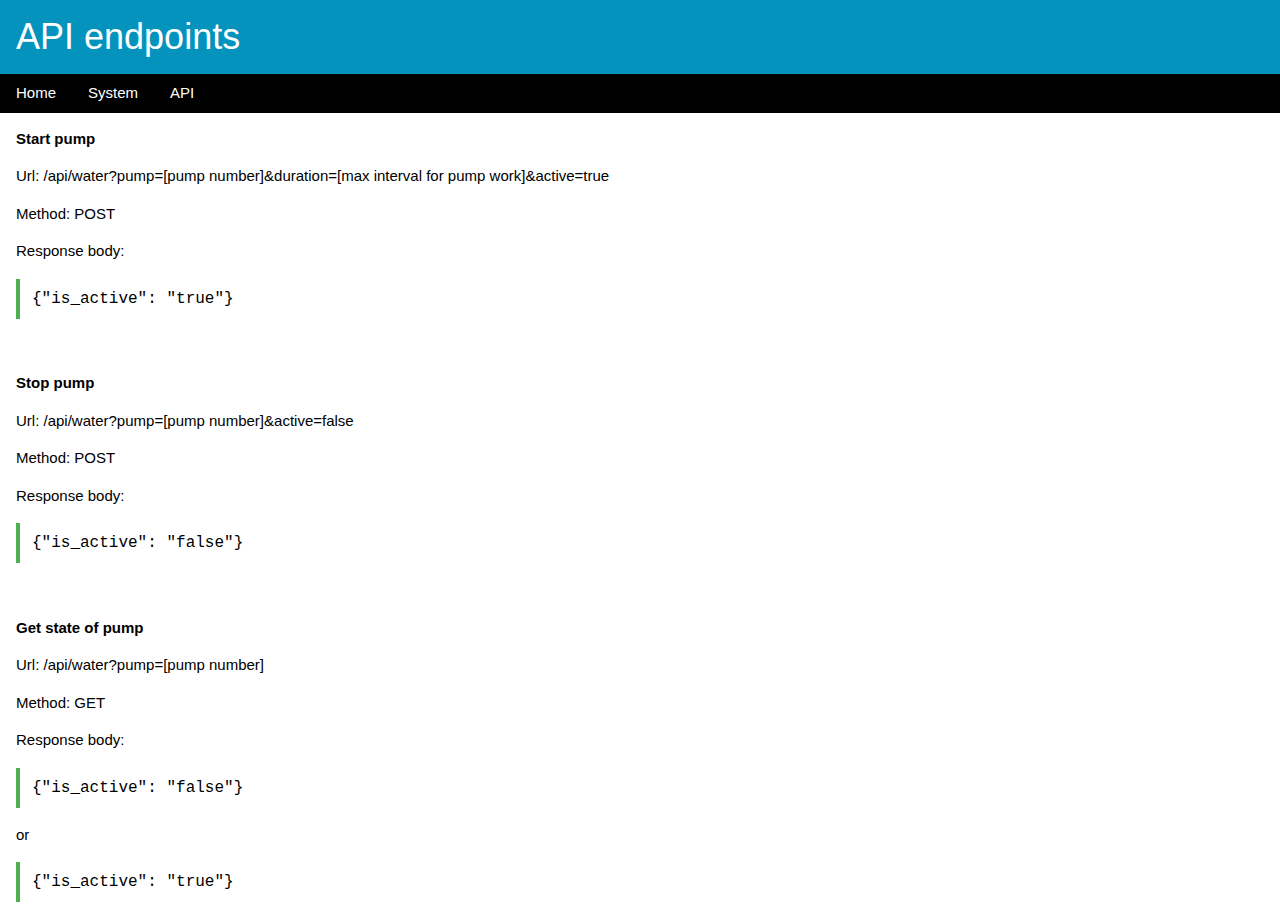
<file: data/html/api.html>
<!DOCTYPE html>
<html>
<head>
  <title>ESPGardener control </title>
  <meta charset="utf-8">
  <meta name="viewport" content="width=device-width, initial-scale=1">
  <link rel="stylesheet" href="css/w3.css">
</head>
<body>
  <div id="main">

    <div class="w3-teal">
      <div class="w3-container">
        <h1>API endpoints</h1>
      </div>
    </div>

    <div class="w3-bar w3-black">
      <a class="w3-bar-item w3-button"
         href="index.html">Home</a>
      <a class="w3-bar-item w3-button"
         href="system.html">System</a>
      <a class="w3-bar-item w3-button"
         href="api.html">API</a>
    </div>

    <div class="w3-container">
      <p><b>Start pump</b></p>
      <p>Url: /api/water?pump=[pump number]&duration=[max interval for pump work]&active=true</p>
      <p>Method: POST</p>
      <p>Response body: <div class="w3-code">{"is_active": "true"}</div>
      </p>
      </br>
      <p><b>Stop pump</b></p>
      <p>Url: /api/water?pump=[pump number]&active=false</p>
      <p>Method: POST</p>
      <p>Response body:  <div class="w3-code">{"is_active": "false"} </div></p>
      </br>
      <p><b>Get state of pump</b></p>
      <p>Url: /api/water?pump=[pump number]</p>
      <p>Method: GET</p>
      <p>Response body: 
         <div class="w3-code">{"is_active": "false"} </div>
         or 
         <div class="w3-code">{"is_active": "true"}</div>
      </p>
    </div>

  </div>

</body>
</html>
</file>
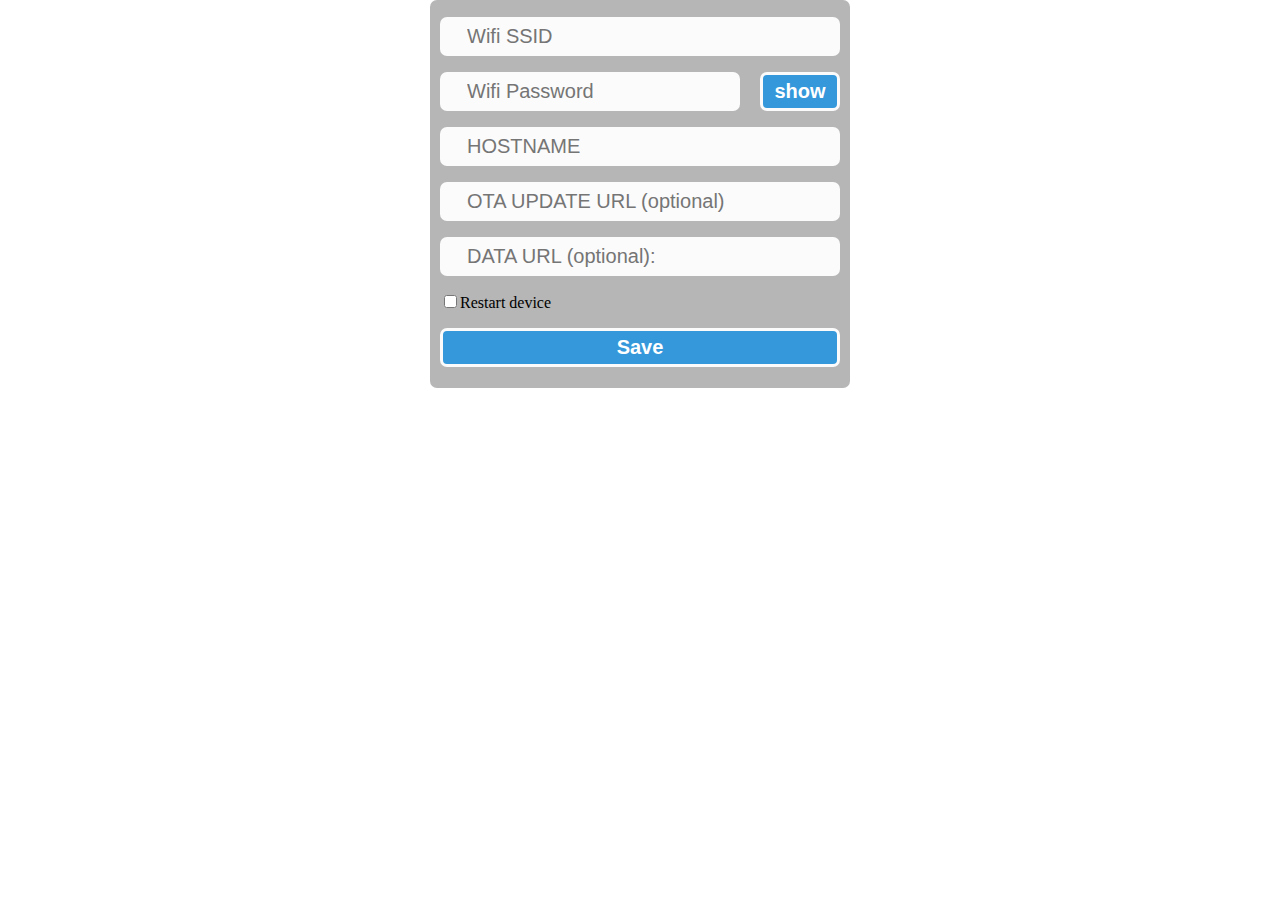
<file: data/html/config.html>
<!-- HEADER -->
<!DOCTYPE html>
<html>
<head lang="en">
    <meta name="viewport" content="width=device-width, initial-scale=1.0">
    <title>ESP Configuration Interface</title>
    <!-- SCRIPT -->
    <script>
        function showPassword(field, button) {
            var field = document.getElementById(field);
            if (field.type == "password") {
                field.type = "text";
                button.value = "***";
            }
            else {
                field.type = "password";
                button.value = "abc";
            }
            ;
        }
    </script>
    <!-- STYLE -->
    <style>
        body {
            margin: 0;
            padding: 0;
        }

        #wrapper {
            margin: 0 auto;
            width: 420px;
        }

        #form-div {
            background-color: rgba(72, 72, 72, 0.4);
            padding-left: 10px;
            padding-right: 10px;
            padding-bottom: 60px;
            padding-top: 1px;
            -moz-border-radius: 7px;
            -webkit-border-radius: 7px;
        }

        .data-input {
            color: #3c3c3c;
            background-color: #fbfbfb;
            padding: 5px 5px 5px 24px;
            font-size: 20px;
            width: 100%;
            -webkit-box-sizing: border-box;
            -moz-box-sizing: border-box;
            -ms-box-sizing: border-box;
            box-sizing: border-box;
            border: 3px solid rgba(0, 0, 0, 0);
            -moz-border-radius: 7px;
            -webkit-border-radius: 7px;
        }

        .button-blue,
        .pwd-button {
            float: left;
            width: 100%;
            border: #fbfbfb solid 3px;
            cursor: pointer;
            background-color: #3498db;
            color: white;
            font-size: 20px;
            padding-top: 5px;
            padding-bottom: 5px;
            font-weight: 700;
            -moz-border-radius: 7px;
            -webkit-border-radius: 7px;
        }

        .button-blue:hover,
        .pwd-button:hover {
            background-color: #99ddff;
            color: #0493bd;
        }

        .text {
            padding: 5px 5px 5px 5px;
            font-size: 16px;
            color: grey;
            float: left;
            clear: both;
        }
    </style>
</head>
<body>
    <iframe name="hidden_frame" style="display:none"></iframe>
    <div id="wrapper">
        <div id="form-div">
            <form name="form" action="/wifi/save" method="POST">
                <p><input type="text" name="wifi_ssid" class="data-input" placeHolder="Wifi SSID"
                        required value="" /></p>
                <div class="submit">
                    <input type="password" id="password" name="wifi_password" class="data-input"
                        placeHolder="Wifi Password" value="" style="width:75%" />
                    <input type="button" class="pwd-button" id="pwd"
                        onClick="showPassword(&quot;password&quot;, &quot;pwd&quot;);" title="Show/hide password"
                        value="show" style="width:20%;float:right" />
                </div>
                <p><input type="text" name="hostname" class="data-input" placeHolder="HOSTNAME"
                        value="" /></p>
                <p><input type="text" name="ota_update_url" class="data-input"
                        placeHolder="OTA UPDATE URL (optional)" value="" /></p>
                <p><input type="text" name="data_url" class="data-input"
                        placeHolder="DATA URL (optional):" value="" /></p>
                <p><input type="checkbox" name="restart_device" placeHolder="Restart device"/>Restart device</p>
                <div class="submit">
                    <input type="submit" value="Save" class="button-blue">
                </div>
            </form>
        </div>
    </div>
</body>

</html>
<!-- END -->
</file>
